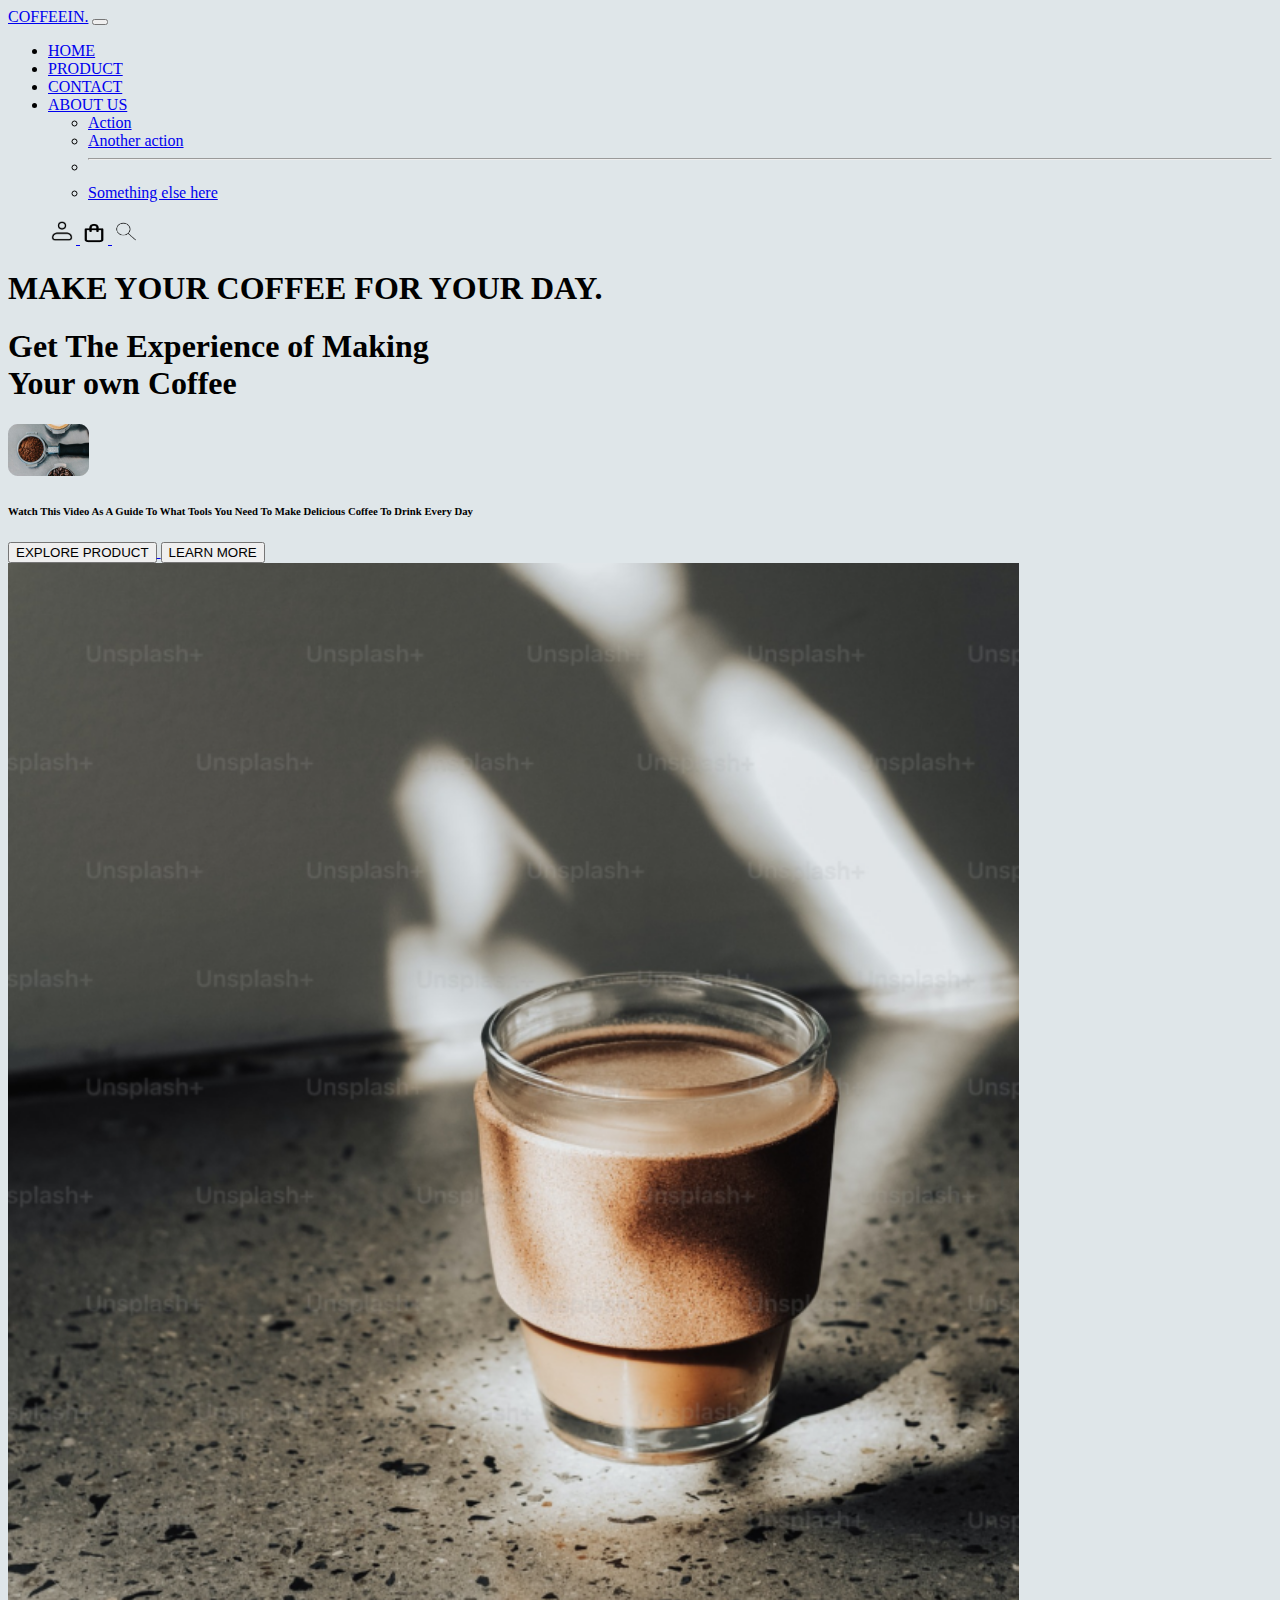
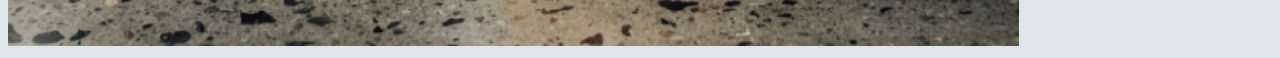
<file: index.html>
<!doctype html>
<html lang="en">
  <head>
    <meta charset="utf-8">
    <meta name="viewport" content="width=device-width, initial-scale=1">
    <title>Bootstrap demo</title>
    <link rel="stylesheet" href="style.css">
    <link href="https://cdn.jsdelivr.net/npm/bootstrap@5.3.1/dist/css/bootstrap.min.css" rel="stylesheet" integrity="sha384-4bw+/aepP/YC94hEpVNVgiZdgIC5+VKNBQNGCHeKRQN+PtmoHDEXuppvnDJzQIu9" crossorigin="anonymous">
  </head>
  <body>
    <nav class="navbar navbar-expand-lg bg-body-tertiary">
        <div class="container-fluid">
          <a class="navbar-brand fw-bold mx-3" href="#"> COFFEEIN.</a>
          <button class="navbar-toggler" type="button" data-bs-toggle="collapse" data-bs-target="#navbarSupportedContent" aria-controls="navbarSupportedContent" aria-expanded="false" aria-label="Toggle navigation">
            <span class="navbar-toggler-icon"></span>
          </button>
          <div class="collapse navbar-collapse" id="navbarSupportedContent">
            <ul class="navbar-nav me-auto mb-2 mb-lg-0 ms-5">
              <li class="nav-item">
                <a class="nav-link active fw-bold" aria-current="page" href="#">HOME</a>
              </li>
              <li class="nav-item">
                <a class="nav-link" href="#">PRODUCT</a>
              </li>
              <li class="nav-item">
                <a class="nav-link" href="#">CONTACT</a>
              </li>
                <li class="nav-item">
                    <a class="nav-link" href="#">ABOUT US</a>
                  </li>
                <ul class="dropdown-menu">
                  <li><a class="dropdown-item" href="#">Action</a></li>
                  <li><a class="dropdown-item" href="#">Another action</a></li>
                  <li><hr class="dropdown-divider"></li>
                  <li><a class="dropdown-item" href="#">Something else here</a></li>
                </ul>

              </li>
            </ul>

            <ul class="ms-auto">
              <a href="register.html" class="text-decoration-none">
                  <img src="iconamoon_profile.png" alt="" width="28">
              </a>
              <a href="cart.html" class="text-decoration-none">
                <img src="uil_cart.png" alt="" width="28">
              </a>
             
                <img src="system-uicons_search.png" alt="" width="28">
            </ul>

          
            
          </div>
        </div>
      </nav>

      <div class="row container-fluid">
        <div class="col-12 col-md-5 d-flex align-items-center">
          <div class="mx-5 text-md-start text-center">

              <h1 class="fw-medium my-3">
                MAKE YOUR COFFEE FOR YOUR DAY.
              </h1>
    
              <h1 class="fst-italic my-3">
                Get The Experience of Making 
                <br>Your own Coffee
              </h1>
              <div class="d-md-flex col-12 d-block text-center mb-3  my-5">
                <img src="Rectangle 8.png"  class="mx-3 mb-3 w-75" alt="" srcset="" >
                <h6>
                  Watch This Video As A Guide To What Tools You Need To 
                  Make Delicious Coffee To Drink Every Day
                </h6>
            </div>
            <div class="d-flex flex-wrap justify-content-center">
              <a href="ex product.html" class="text-decoration-none ">
                <button type="button" class="btn btn-dark rounded-pill mx-3 px-4 mb-3 ">EXPLORE PRODUCT</button>
              </a>
              <a href="detail.html" class="text-decoration-none">
              <button type="button" class="btn btn-outline-dark rounded-pill mx-3 px-5">LEARN MORE</button>
              </a>
            </div>
          </div>
          
          
        </div>
        <div class="col-12 d-none col-lg-7 d-md-block text-end">
          <img src="Rectangle 7.png" alt="" srcset=""  width="80%" >
        </div>

      </div>

    <script src="https://cdn.jsdelivr.net/npm/bootstrap@5.3.1/dist/js/bootstrap.bundle.min.js" integrity="sha384-HwwvtgBNo3bZJJLYd8oVXjrBZt8cqVSpeBNS5n7C8IVInixGAoxmnlMuBnhbgrkm" crossorigin="anonymous"></script>
  </body>
</html>
</file>
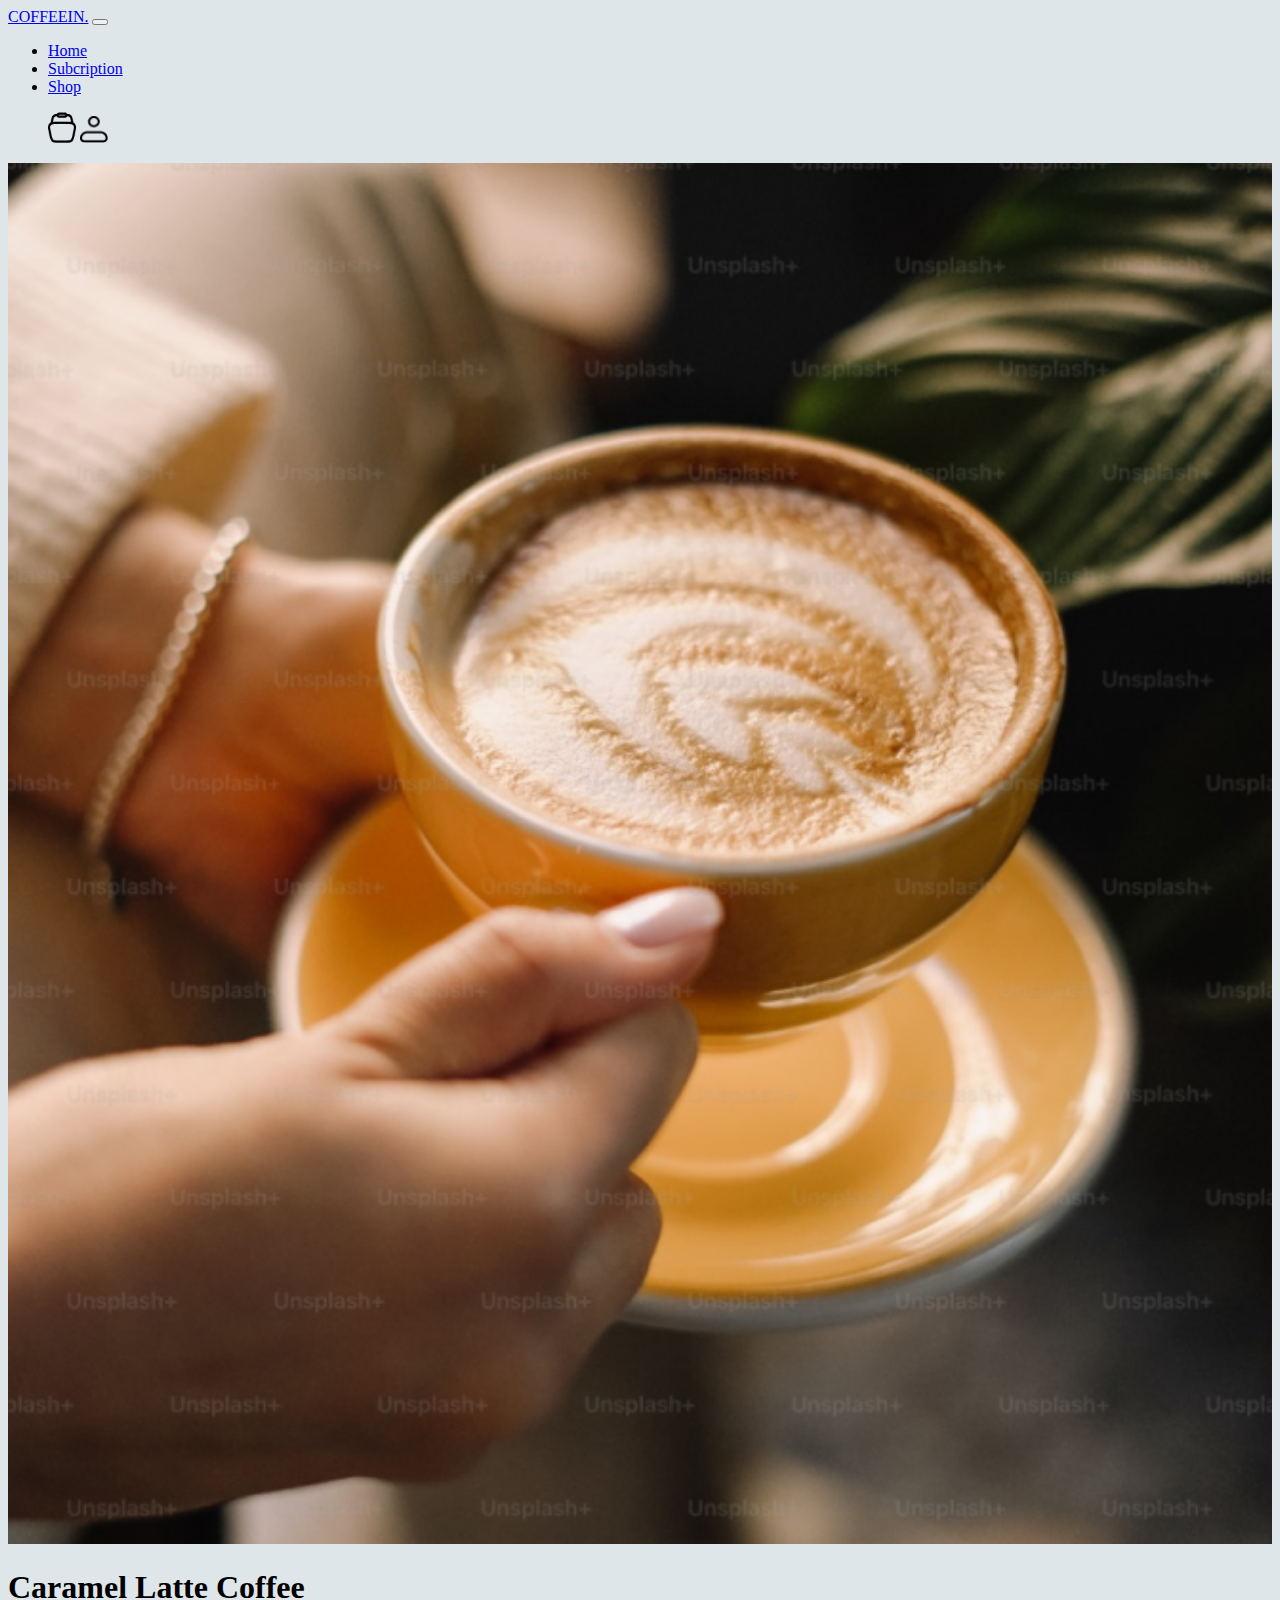
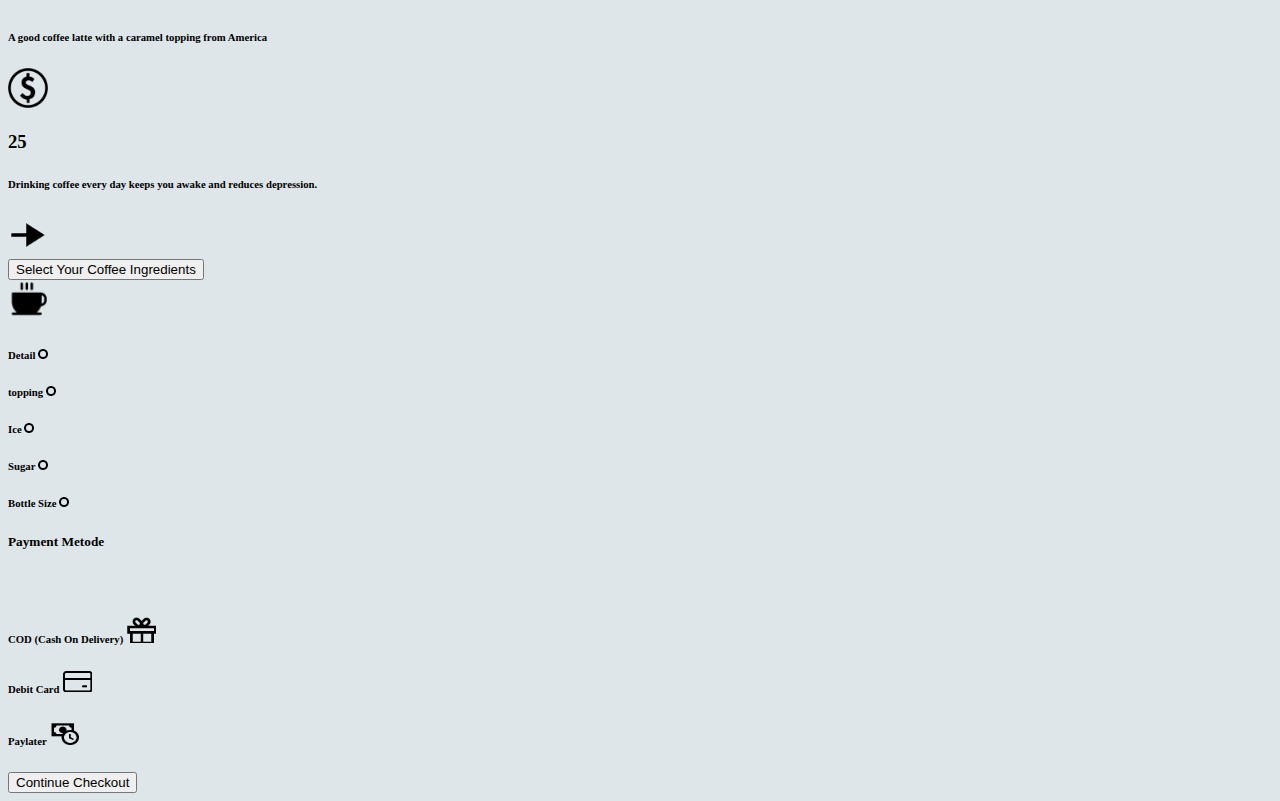
<file: cart.html>
<!DOCTYPE html>
<html lang="en">
<head>
    <meta charset="UTF-8">
    <meta name="viewport" content="width=device-width, initial-scale=1.0">
    <title>Cart</title>
    <link rel="stylesheet" href="style.css">
    <link href="https://cdn.jsdelivr.net/npm/bootstrap@5.3.1/dist/css/bootstrap.min.css" rel="stylesheet" integrity="sha384-4bw+/aepP/YC94hEpVNVgiZdgIC5+VKNBQNGCHeKRQN+PtmoHDEXuppvnDJzQIu9" crossorigin="anonymous">
</head>
<body>
    <nav class="navbar navbar-expand-lg bg-body-tertiary">
        <div class="container-fluid px-5">
        <a class="navbar-brand fw-bold" href="#"> COFFEEIN.</a>
        <button class="navbar-toggler" type="button" data-bs-toggle="collapse" data-bs-target="#navbarSupportedContent" aria-controls="navbarSupportedContent" aria-expanded="false" aria-label="Toggle navigation">
            <span class="navbar-toggler-icon"></span>
        </button>
        <div class="collapse navbar-collapse" id="navbarSupportedContent">
            <ul class="navbar-nav ms-auto mb-2 mb-lg-0 ms-5 ">
            
            <div class="d-flex justify-content-around">
                <li class="nav-item mx-5">
                <a class="nav-link fw-bolder text-black" href="#">Home</a>
                </li>
                <li class="nav-item mx-5">
                <a class="nav-link fw-bolder text-black" href="#">Subcription</a>
                </li>
                <li class="nav-item mx-5">
                    <a class="nav-link fw-bolder text-black" href="#">Shop</a>
                    </li>
                </li>
            </div>

            </ul>
                <ul class="ms-auto ">
                <img src="Vector.png" alt="" width="28">
                <img src="Group.png" alt="" width="28">
            </ul>
        </div>
        </div>

       
    </nav>

    <div class="row">
        <div class="col-12 col-md-6 text-center">
           
            <div class="text-start">
                <img src="Rectangle 59.png" alt="" srcset="" width="100%">
            </div>
        </div>

        <div class="col-12 col-md-6 my-5"> 

                <div class=" text-start">
                    <h1>
                        Caramel Latte Coffee
                    </h1>
                    <h6 class="text-secondary">
                        A good coffee latte with a caramel topping from America
                    </h6>
                    <div class="d-flex text-start align-items-center">
                        <img src="Vector (1).png" class="my-3 mx-3" width="40" ><h3>25</h3>
                    </div>
                    <h6 class="text-secondary fst-italic">
                        Drinking coffee every day keeps you awake and reduces depression. 
                    </h6>
                    
                        <div class="d-flex my-5 align-items-center">
                            <div class="text-start mx-5">
                                <img src="material-symbols_line-end-arrow.png" alt="" width="40">
                            </div>
                            
                            <button type="button" class="btn btn-dark rounded-pill">Select Your Coffee Ingredients</button>
                            <div class="mx-5">
                                <img src="ph_coffee-fill.png" alt="" width="40">
                            </div>
                        </div>

                        <div class="d-block d-md-flex align-items-center my-3">
                            <div class="text-start mx-5 w-75">
                                <h6 class="d-flex align-items-center ">
                                Detail 
                                <img src="circle.png" alt="" style="width: 10px;height: 10px;" class="ms-auto">
                                </h6>
                                <h6 class="d-flex align-items-center ">
                                topping
                                <img src="circle.png" alt="" style="width: 10px;height: 10px;" class="ms-auto">
                                </h6>
                                <h6 class="d-flex align-items-center ">
                                Ice
                                <img src="circle.png" alt="" style="width: 10px;height: 10px;" class="ms-auto">
                                </h6>
                                <h6 class="d-flex align-items-center ">
                                Sugar
                                <img src="circle.png" alt="" style="width: 10px;height: 10px;" class="ms-auto">
                                </h6>
                                <h6 class="d-flex align-items-center ">
                                Bottle Size
                                <img src="circle.png" alt="" style="width: 10px;height: 10px;" class="ms-auto">
                                </h6>
                            </div>

                            <div class="mx-5">
                                <h5 class="text-secondary fst-italic">
                                    Payment Metode 
                                </h5>
                                <br>
                                <h6 class="d-flex">
                                    COD (Cash On Delivery)
                                    <img src="cod.png" alt="" class="ms-auto" width="30">
                                </h6>
                                <h6 class=" d-flex">
                                    Debit Card
                                    <img src="debit.png" alt="" class="ms-auto" width="30">
                                </h6>
                                <h6 class=" d-flex">
                                    Paylater
                                    <img src="mdi_auto-pay.png" alt="" class="ms-auto"  width="30">
                                </h6>
                            </div>

                        </div>

                        <div class="text-start mx-5 my-3">
                            <button type="button" class="btn btn-dark rounded-pill">Continue Checkout</button>
                        </div>
                </div>
 
        </div>

        


    </div>
</body>
</html>
</file>
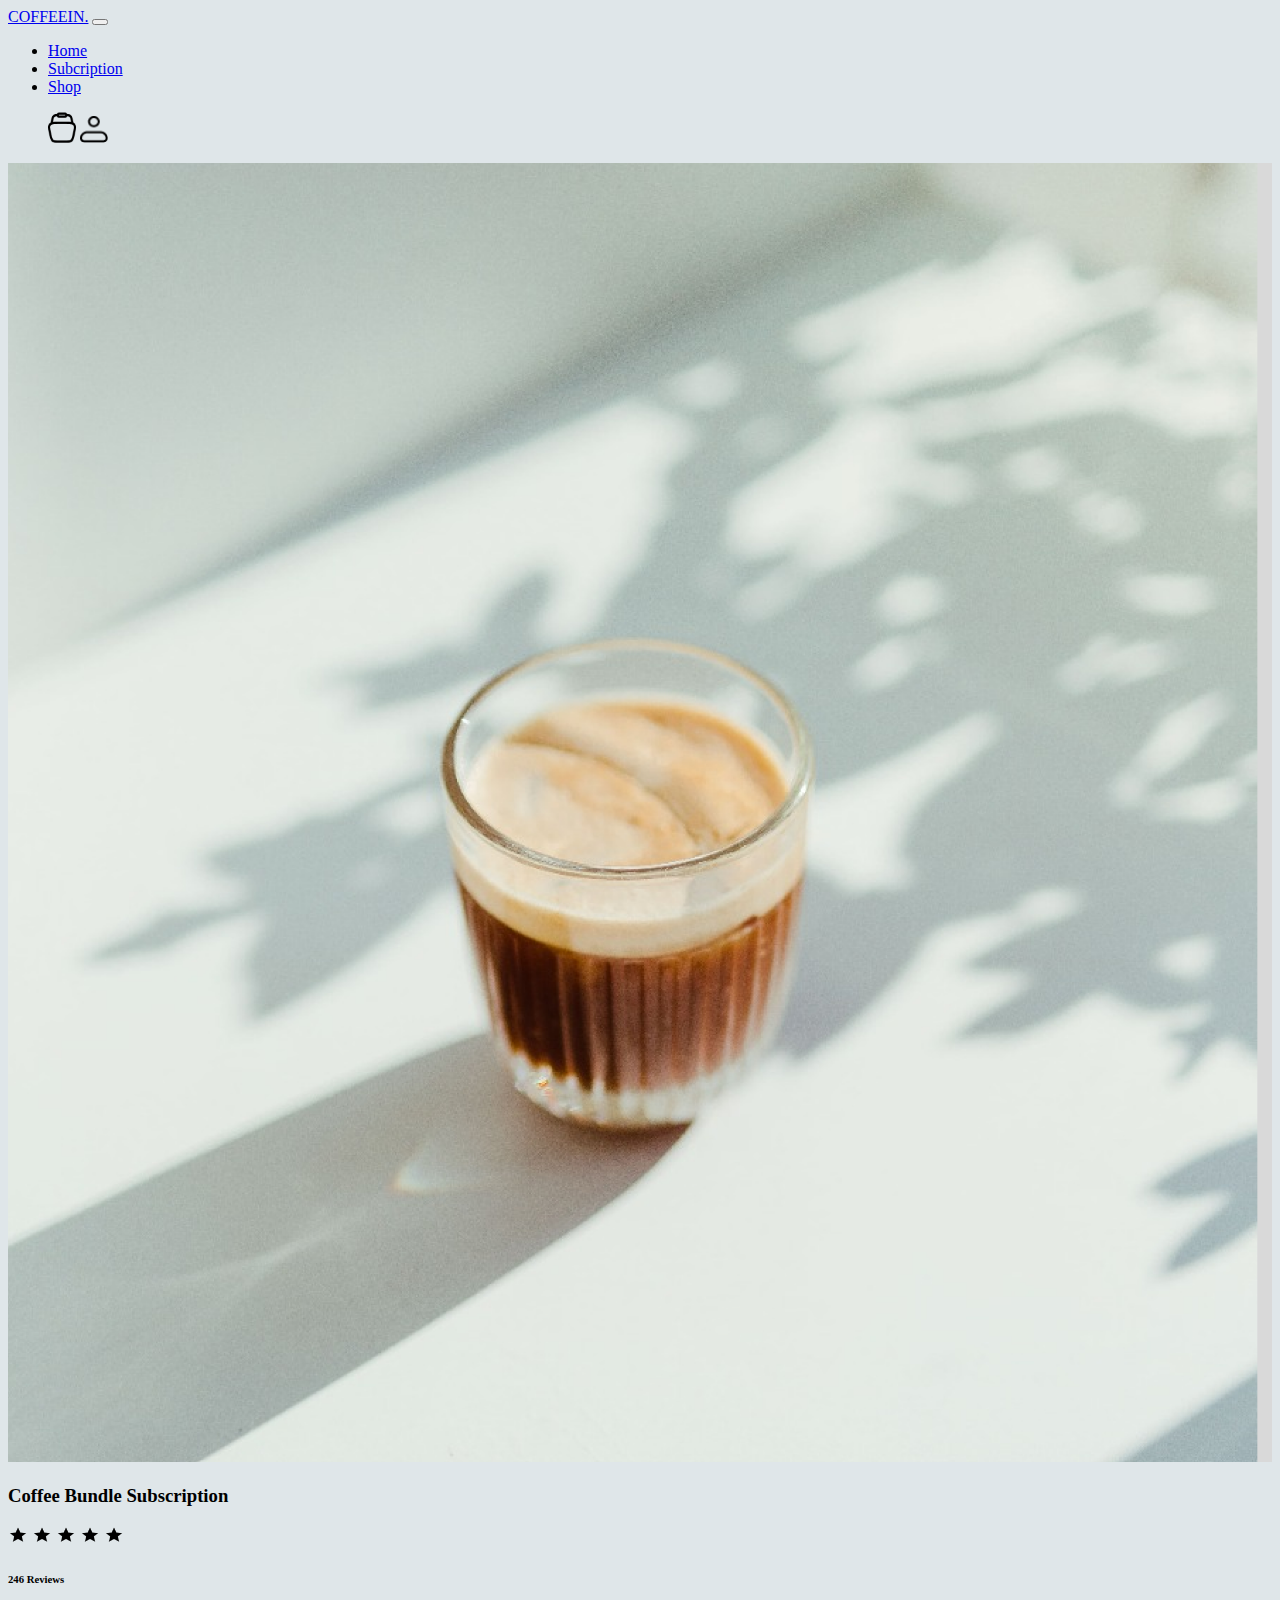
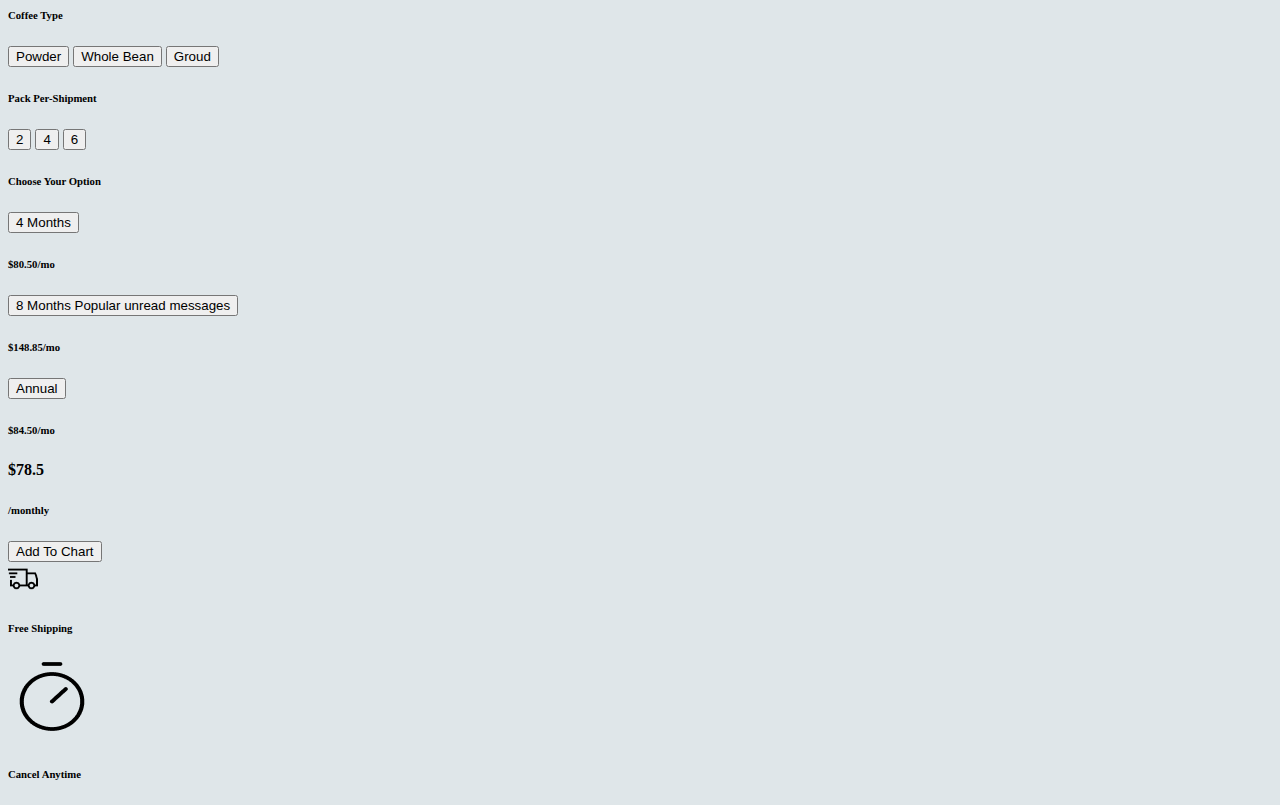
<file: detail.html>
<!DOCTYPE html>
<html lang="en">
<head>
    <meta charset="UTF-8">
    <meta name="viewport" content="width=device-width, initial-scale=1.0">
    <title>Cart</title>
    <link rel="stylesheet" href="style.css">
    <link href="https://cdn.jsdelivr.net/npm/bootstrap@5.3.1/dist/css/bootstrap.min.css" rel="stylesheet" integrity="sha384-4bw+/aepP/YC94hEpVNVgiZdgIC5+VKNBQNGCHeKRQN+PtmoHDEXuppvnDJzQIu9" crossorigin="anonymous">
</head>

<body>
    <meta charset="UTF-8">
    <meta name="viewport" content="width=device-width, initial-scale=1.0">
    <title>Cart</title>
    <link rel="stylesheet" href="style.css">
    <link href="https://cdn.jsdelivr.net/npm/bootstrap@5.3.1/dist/css/bootstrap.min.css" rel="stylesheet" integrity="sha384-4bw+/aepP/YC94hEpVNVgiZdgIC5+VKNBQNGCHeKRQN+PtmoHDEXuppvnDJzQIu9" crossorigin="anonymous">
</head>
<body>
    <nav class="navbar navbar-expand-lg bg-body-tertiary">
        <div class="container-fluid px-5">
        <a class="navbar-brand fw-bold" href="#"> COFFEEIN.</a>
        <button class="navbar-toggler" type="button" data-bs-toggle="collapse" data-bs-target="#navbarSupportedContent" aria-controls="navbarSupportedContent" aria-expanded="false" aria-label="Toggle navigation">
            <span class="navbar-toggler-icon"></span>
        </button>
        <div class="collapse navbar-collapse" id="navbarSupportedContent">
            <ul class="navbar-nav ms-auto mb-2 mb-lg-0 ms-5 ">
            
            <div class="d-flex justify-content-around">
                <li class="nav-item mx-5">
                <a class="nav-link fw-bolder text-black" href="#">Home</a>
                </li>
                <li class="nav-item mx-5">
                <a class="nav-link fw-bolder text-black" href="#">Subcription</a>
                </li>
                <li class="nav-item mx-5">
                    <a class="nav-link fw-bolder text-black" href="#">Shop</a>
                    </li>
                </li>
            </div>

            </ul>
                <ul class="ms-auto ">
                <img src="Vector.png" alt="" width="28">
                <img src="Group.png" alt="" width="28">
            </ul>
        </div>
        </div>

       
    </nav>

    <div class="row">
        <div class="col-12 col-md-5 text-center">
           
            <div class="text-start">
                <img src="Rectangle 44.png" alt="" srcset="" width="100%">
            </div>
        </div>

        <div class="col-12 col-md-5 my-3">
            <h3 class="fw-bolder">
                Coffee Bundle Subscription
            </h3>
                <div class="d-flex">
                    <img src="ic_baseline-star.png" alt="" width="20">
                    <img src="ic_baseline-star.png" alt="" width="20">
                    <img src="ic_baseline-star.png" alt="" width="20">
                    <img src="ic_baseline-star.png" alt="" width="20">
                    <img src="ic_baseline-star.png" alt="" width="20">

                    <div class="mx-3 fst-italic">
                        <h6>
                            246 Reviews
                        </h6>
                    </div>
                </div>
            
            <h6 class="my-3">
                Coffee Type
            </h6>
            <div class="d-flex">
                <button type="button" class="btn btn-dark  rounded-pill mx-2 px-4">Powder</button>
                <button type="button" class="btn btn-outline-dark link rounded-pill mx-2 px-4">Whole Bean</button>
                <button type="button" class="btn btn-dark  rounded-pill mx-2 px-4">Groud</button>
            </div>
            <h6 class="my-3">
                Pack Per-Shipment
            </h6>
            <div class="d-flex">
                <button type="button" class="btn btn-dark mx-2 px-4">2</button>
                <button type="button" class="btn btn-outline-dark lin mx-2 px-4">4</button>
                <button type="button" class="btn btn-dark mx-2 px-4">6</button>
            </div>
            <h6 class="my-3">
                Choose Your Option
            </h6>

            <div class="d-flex">
                <div class="d-flex flex-column align-items-center">
                    <button type="button" class="btn btn-dark  rounded-pill mx-2 px-4">4 Months</button>
                    <h6>
                        $80.50/mo
                    </h6>
                </div>

                <div class="d-flex flex-column align-items-center">
                    <button type="button" class="btn btn-outline-dark position-relative link rounded-pill  mx-2 px-4">
                        8 Months
                        <span class="position-absolute top-0 start-100 translate-middle badge rounded-pill bg-info ">
                            Popular
                            <span class="visually-hidden ">unread messages</span>
                          </span>
                    </button>
                    <h6>
                        $148.85/mo
                    </h6>
                </div>
                
                <div class="d-flex flex-column align-items-center">
                    <button type="button" class="btn btn-dark  rounded-pill mx-2 px-4">Annual</button>
                    <h6>
                        $84.50/mo
                    </h6>
                </div>
            </div>

            <div class="d-flex my-3 mx-2">
               <h4 class="bolder">
                $78.5
               </h4>
               <h6 class="my-1">
                /monthly
               </h6>
               <button type="button" class="btn btn-dark mx-5 px-4">Add To Chart</button>
            </div>

            <div class=" d-flex my-4 justify-content-around">
                <div class="d-flex">
                    <img src="truk.png" alt="" width="30">
                    <h6 class="my-2 mx-2">
                        Free Shipping
                    </h6>
                </div>

                <div class="d-flex">
                    <img src="ph_timer-light.png" alt="" class="w-25">
                    <h6 class="my-2 mx-2">
                       Cancel Anytime
                    </h6>
                </div>
            </div>


           
        </div>
    </div>
</body>
</file>
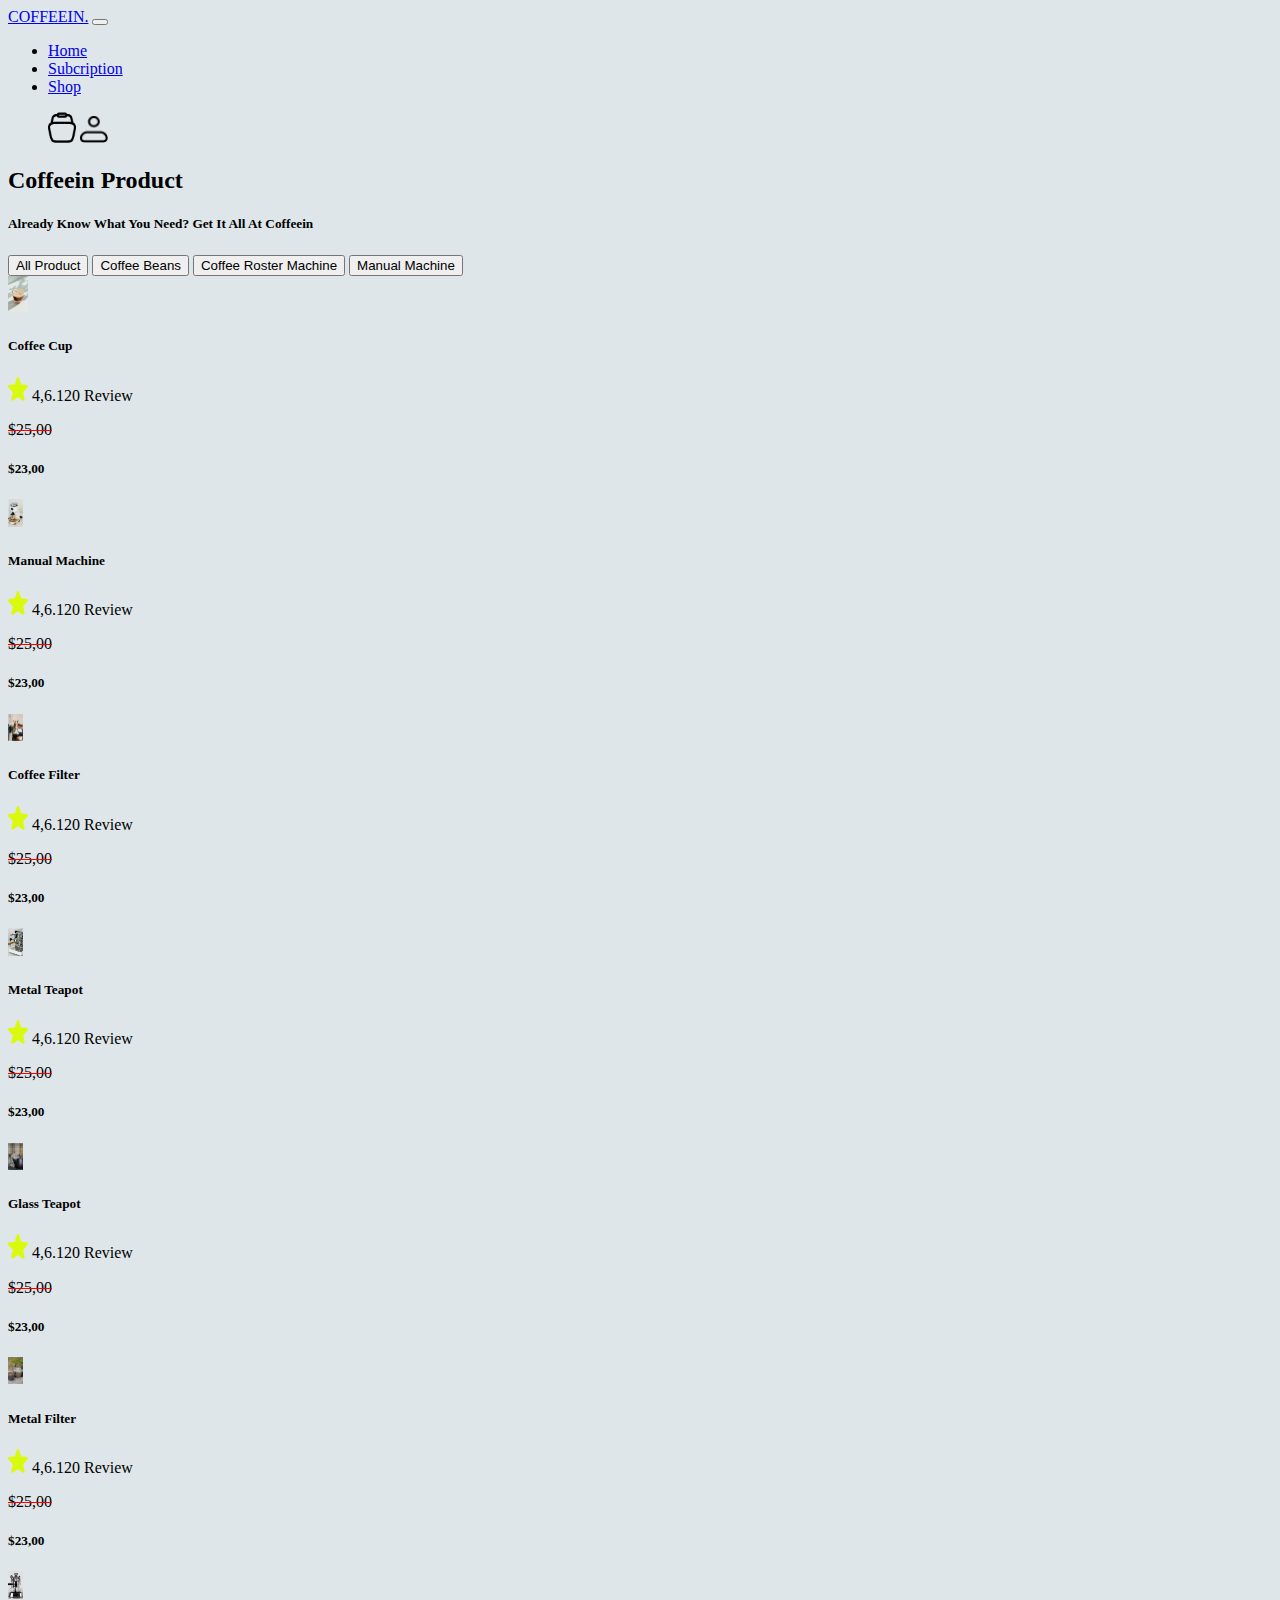
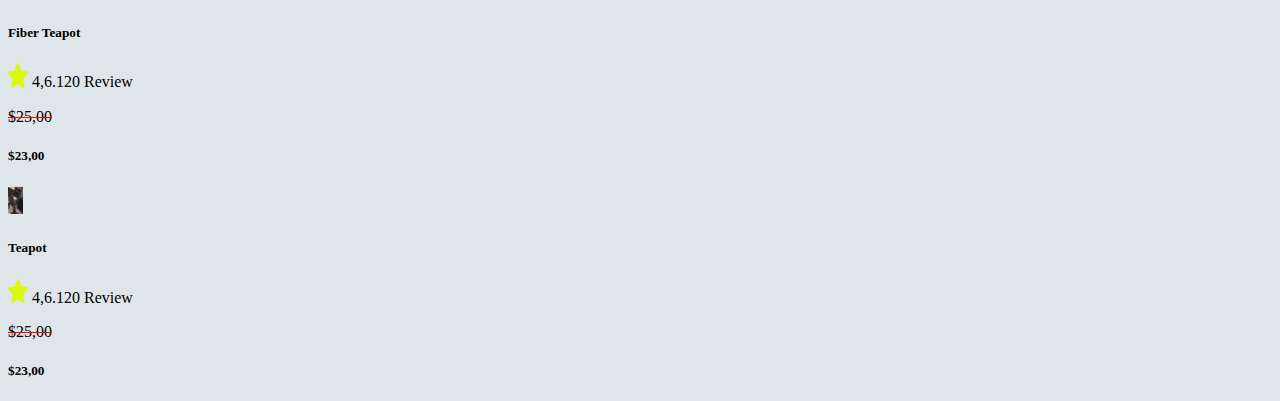
<file: ex product.html>
<!DOCTYPE html>
<html lang="en">
<head>
    <meta charset="UTF-8">
    <meta name="viewport" content="width=device-width, initial-scale=1.0">
    <title>Cart</title>
    <link rel="stylesheet" href="style.css">
    <link href="https://cdn.jsdelivr.net/npm/bootstrap@5.3.1/dist/css/bootstrap.min.css" rel="stylesheet" integrity="sha384-4bw+/aepP/YC94hEpVNVgiZdgIC5+VKNBQNGCHeKRQN+PtmoHDEXuppvnDJzQIu9" crossorigin="anonymous">
</head>
<body>
    <nav class="navbar navbar-expand-lg bg-body-tertiary">
        <div class="container-fluid px-5">
        <a class="navbar-brand fw-bold" href="#"> COFFEEIN.</a>
        <button class="navbar-toggler" type="button" data-bs-toggle="collapse" data-bs-target="#navbarSupportedContent" aria-controls="navbarSupportedContent" aria-expanded="false" aria-label="Toggle navigation">
            <span class="navbar-toggler-icon"></span>
        </button>
        <div class="collapse navbar-collapse" id="navbarSupportedContent">
            <ul class="navbar-nav ms-auto mb-2 mb-lg-0 ms-5 ">
            
            <div class="d-flex justify-content-around">
                <li class="nav-item mx-5">
                <a class="nav-link fw-bolder text-black" href="#">Home</a>
                </li>
                <li class="nav-item mx-5">
                <a class="nav-link fw-bolder text-black" href="#">Subcription</a>
                </li>
                <li class="nav-item mx-5">
                    <a class="nav-link fw-bolder text-black" href="#">Shop</a>
                    </li>
                </li>
            </div>

            </ul>
                <ul class="ms-auto ">
                <img src="Vector.png" alt="" width="28">
                <img src="Group.png" alt="" width="28">
            </ul>
        </div>
        </div>

       
    </nav>

    <div class="text-center my-3">
        <h2>
            Coffeein Product 
        </h2>
        <h5 class="fst-italic">
            Already Know What You Need? Get It All At Coffeein
        </h5>

        <div class="my-3">
            <button type="button" class="btn btn-dark rounded-pill  px-4 my-2">All Product</button>
            <button type="button" class="btn btn-outline-dark rounded-pill  px-4 my-2">Coffee Beans</button>
            <button type="button" class="btn btn-outline-dark rounded-pill  px-4 my-2">Coffee Roster Machine</button>
            <button type="button" class="btn btn-outline-dark rounded-pill px-4 my-2">Manual Machine</button>
        </div>

       

    </div>

    <div class="row">
        <div class="col-12 col-md-3">
            <div class="card mx-auto my-3" style="width:18rem;">
                <img src="Rectangle 45.png" class="card-img-top p-5" alt="..." width="20">
                <div class="card-body d-flex justify-content-center align-items-center">
                    <div>
                        <h5 class="card-title">
                            Coffee Cup
                        </h5>
                        <p class="card-text d-flex">
                            <img src="Bintang.png" alt="" width="20" > 
                            4,6.120 Review
                        </p>
                    </div>
                
                    <div class="mx-3">
                        <div class="harga">
                            $25,00
                        </div>
                        <h5>
                            $23,00
                        </h5>
                    </div>
                </div>
            </div>
        </div>
        <div class="col-12 col-md-3 ">

            <div class="card mx-auto my-3" style="width:18rem;">
                <img src="Rectangle 19.png" class="card-img-top p-5" alt="..." width="15">
                <div class="card-body d-flex justify-content-center align-items-center">
                    <div>
                        <h5 class="card-title">
                            Manual Machine
                        </h5>
                        <p class="card-text d-flex">
                            <img src="Bintang.png" alt="" width="20" > 
                            4,6.120 Review
                        </p>
                    </div>
                
                    <div class="mx-3">
                        <div class="harga">
                            $25,00
                        </div>
                        <h5>
                            $23,00
                        </h5>
                    </div>
                </div>
            </div>

        </div>

        <div class="col-12 col-md-3">

            <div class="card mx-auto my-3" style="width:18rem;">
                <img src="Rectangle 27.png" class="card-img-top p-5" alt="..." width="15">
                <div class="card-body d-flex justify-content-center align-items-center">
                    <div>
                        <h5 class="card-title">
                            Coffee Filter
                        </h5>
                        <p class="card-text d-flex">
                            <img src="Bintang.png" alt="" width="20" > 
                            4,6.120 Review
                        </p>
                    </div>
                
                    <div class="mx-3">
                        <div class="harga">
                            $25,00
                        </div>
                        <h5>
                            $23,00
                        </h5>
                    </div>
                </div>
            </div>

        </div>
        <div class="col-12 col-md-3">

            <div class="card mx-auto my-3" style="width:18rem;">
                <img src="Rectangle 28.png" class="card-img-top p-5" alt="..." width="15">
                <div class="card-body d-flex justify-content-center align-items-center">
                    <div>
                        <h5 class="card-title">
                            Metal Teapot
                        </h5>
                        <p class="card-text d-flex">
                            <img src="Bintang.png" alt="" width="20" > 
                            4,6.120 Review
                        </p>
                    </div>
                
                    <div class="mx-3">
                        <div class="harga">
                            $25,00
                        </div>
                        <h5>
                            $23,00
                        </h5>
                    </div>
                </div>
            </div>

        </div>

        <div class="col-12 col-md-3">

            <div class="card mx-auto my-3" style="width:18rem;">
                <img src="teapot.png" class="card-img-top p-5" alt="..." width="15">
                <div class="card-body d-flex justify-content-center align-items-center">
                    <div>
                        <h5 class="card-title">
                            Glass Teapot
                        </h5>
                        <p class="card-text d-flex">
                            <img src="Bintang.png" alt="" width="20" > 
                            4,6.120 Review
                        </p>
                    </div>
                
                    <div class="mx-3">
                        <div class="harga">
                            $25,00
                        </div>
                        <h5>
                            $23,00
                        </h5>
                    </div>
                </div>
            </div>

        </div>




            <div class="col-12 col-md-3">

                <div class="card mx-auto my-3" style="width:18rem;">
                    <img src="Rectangle 42.png" class="card-img-top p-5" alt="..." width="15">
                    <div class="card-body d-flex justify-content-center align-items-center">
                        <div>
                            <h5 class="card-title">
                                Metal Filter
                            </h5>
                            <p class="card-text d-flex">
                                <img src="Bintang.png" alt="" width="20" > 
                                4,6.120 Review
                            </p>
                        </div>
                    
                        <div class="mx-3">
                            <div class="harga">
                                $25,00
                            </div>
                            <h5>
                                $23,00
                            </h5>
                        </div>
                    </div>
                </div>
    
            </div>

            <div class="col-12 col-md-3">

                <div class="card mx-auto my-3" style="width:18rem;">
                    <img src="Rectangle 41.png" class="card-img-top p-5" alt="..." width="15">
                    <div class="card-body d-flex justify-content-center align-items-center">
                        <div>
                            <h5 class="card-title">
                                Fiber Teapot
                            </h5>
                            <p class="card-text d-flex">
                                <img src="Bintang.png" alt="" width="20" > 
                                4,6.120 Review
                            </p>
                        </div>
                    
                        <div class="mx-3">
                            <div class="harga">
                                $25,00
                            </div>
                            <h5>
                                $23,00
                            </h5>
                        </div>
                    </div>
                </div>
    
            </div>

            <div class="col-12 col-md-3">

                <div class="card mx-auto my-3" style="width:18rem;">
                    <img src="Rectangle 43.png" class="card-img-top p-5" alt="..." width="15">
                    <div class="card-body d-flex justify-content-center align-items-center">
                        <div>
                            <h5 class="card-title">
                                Teapot
                            </h5>
                            <p class="card-text d-flex">
                                <img src="Bintang.png" alt="" width="20" > 
                                4,6.120 Review
                            </p>
                        </div>
                    
                        <div class="mx-3">
                            <div class="harga">
                                $25,00
                            </div>
                            <h5>
                                $23,00
                            </h5>
                        </div>
                    </div>
                </div>
    
            </div>

            
    
        
        

    </div>
</file>
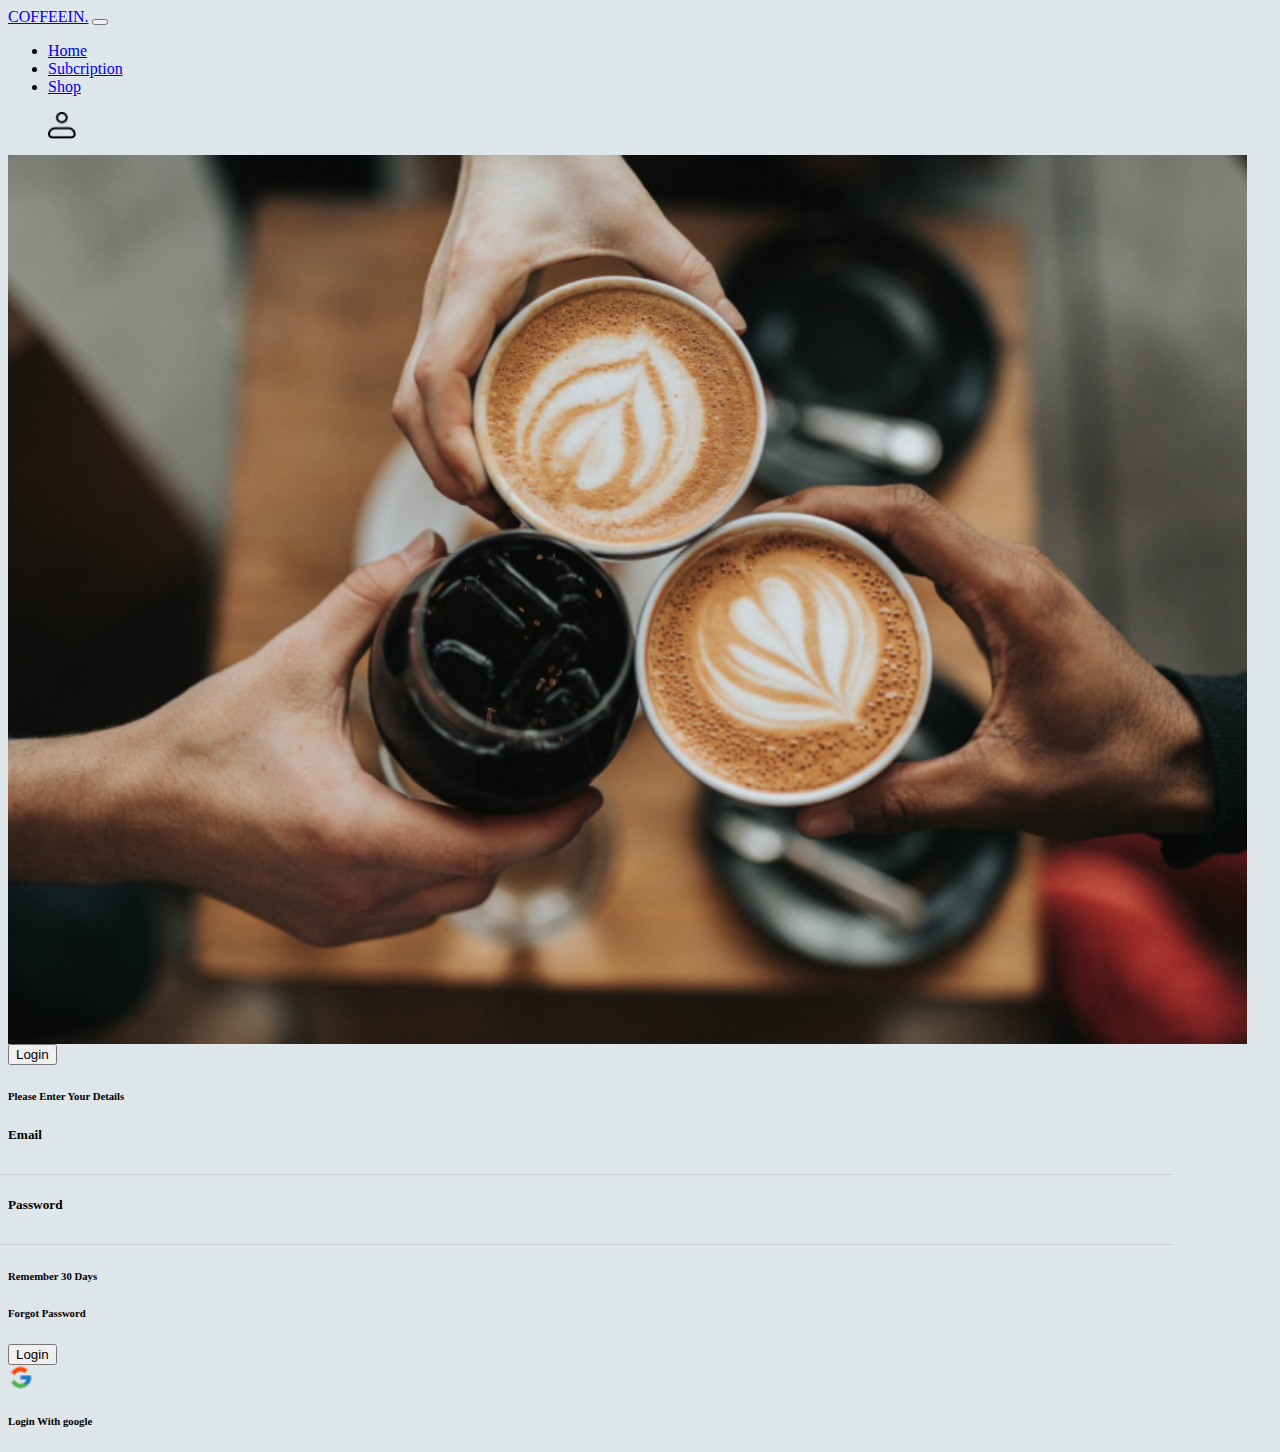
<file: login.html>
<head>
    <meta charset="utf-8">
    <meta name="viewport" content="width=device-width, initial-scale=1">
    <title>Login</title>
    <link rel="stylesheet" href="style.css">
    <link href="https://cdn.jsdelivr.net/npm/bootstrap@5.3.1/dist/css/bootstrap.min.css" rel="stylesheet" integrity="sha384-4bw+/aepP/YC94hEpVNVgiZdgIC5+VKNBQNGCHeKRQN+PtmoHDEXuppvnDJzQIu9" crossorigin="anonymous">
  </head>

<body>

            <nav class="navbar navbar-expand-lg bg-body-tertiary">
                <div class="container-fluid px-5">
                <a class="navbar-brand fw-bold" href="#"> COFFEEIN.</a>
                <button class="navbar-toggler" type="button" data-bs-toggle="collapse" data-bs-target="#navbarSupportedContent" aria-controls="navbarSupportedContent" aria-expanded="false" aria-label="Toggle navigation">
                    <span class="navbar-toggler-icon"></span>
                </button>
                <div class="collapse navbar-collapse" id="navbarSupportedContent">
                    <ul class="navbar-nav ms-auto mb-2 mb-lg-0 ms-5 ">
                    
                    <div class="d-flex justify-content-around">
                        <li class="nav-item mx-5">
                        <a class="nav-link fw-bolder text-black" href="#">Home</a>
                        </li>
                        <li class="nav-item mx-5">
                        <a class="nav-link fw-bolder text-black" href="#">Subcription</a>
                        </li>
                        <li class="nav-item mx-5">
                            <a class="nav-link fw-bolder text-black" href="#">Shop</a>
                            </li>
                        </li>
                    </div>

                    </ul>
                        <ul class="ms-auto ">
                        <img src="Group.png" alt="" width="28">
                    </ul>
                </div>
                </div>
            </nav>

           
            
            
            <div class="row">
                <div class="col-12 col-md-7  text-end">
                    <img src="Rectangle 62.png" alt="" srcset="" width="98%">
                </div>
                <div class="col-12 col-md-5 text-center">
                    <a href="profile.html">
                        <button type="button" class="btn btn-outline-dark rounded-pill my-5 px-5 ">Login</button>
                    </a>
                    <h6 class="text-secondary">
                        Please Enter Your Details
                    </h6>

                    <div class="d-flex justify-content-center">

                        <div class="w-75">
                            <div class="text-start mx-5 ">
                                <h5 class="text-black">
                                    Email
                                </h5> 
                                <input type="text"  class="text ms-2" >
                                <span class="line"></span>
                            </div>
                
                            <div class="text-start mx-5 my-3">
                                <h5 class="text-black">
                                    Password
                                </h5> 
                                <input type="text"  class="text ms-2" >
                                <span class="line"></span>
                                <div class="d-flex justify-content-around">
                                    
                                    <h6 class="my-3 ">
                                        Remember 30 Days
                                    </h6>
                                    
                                    
                                    <h6 class="my-3">
                                        Forgot Password
                    
                                    </h6>
                                </div>
                            </div>
                            <button type="button" class="btn btn-dark rounded-pill mx-3 px-5 ">Login</button>
                            <div class="d-flex justify-content-center my-3">
                            <img src="flat-color-icons_google.png" alt="" width="25">
                            <h6 class="mx-3">
                                Login With google
                            </h6>
                            </div>
                        </div>
                    </div>

                
                </div>
                
               
            </div>

</body>
</file>
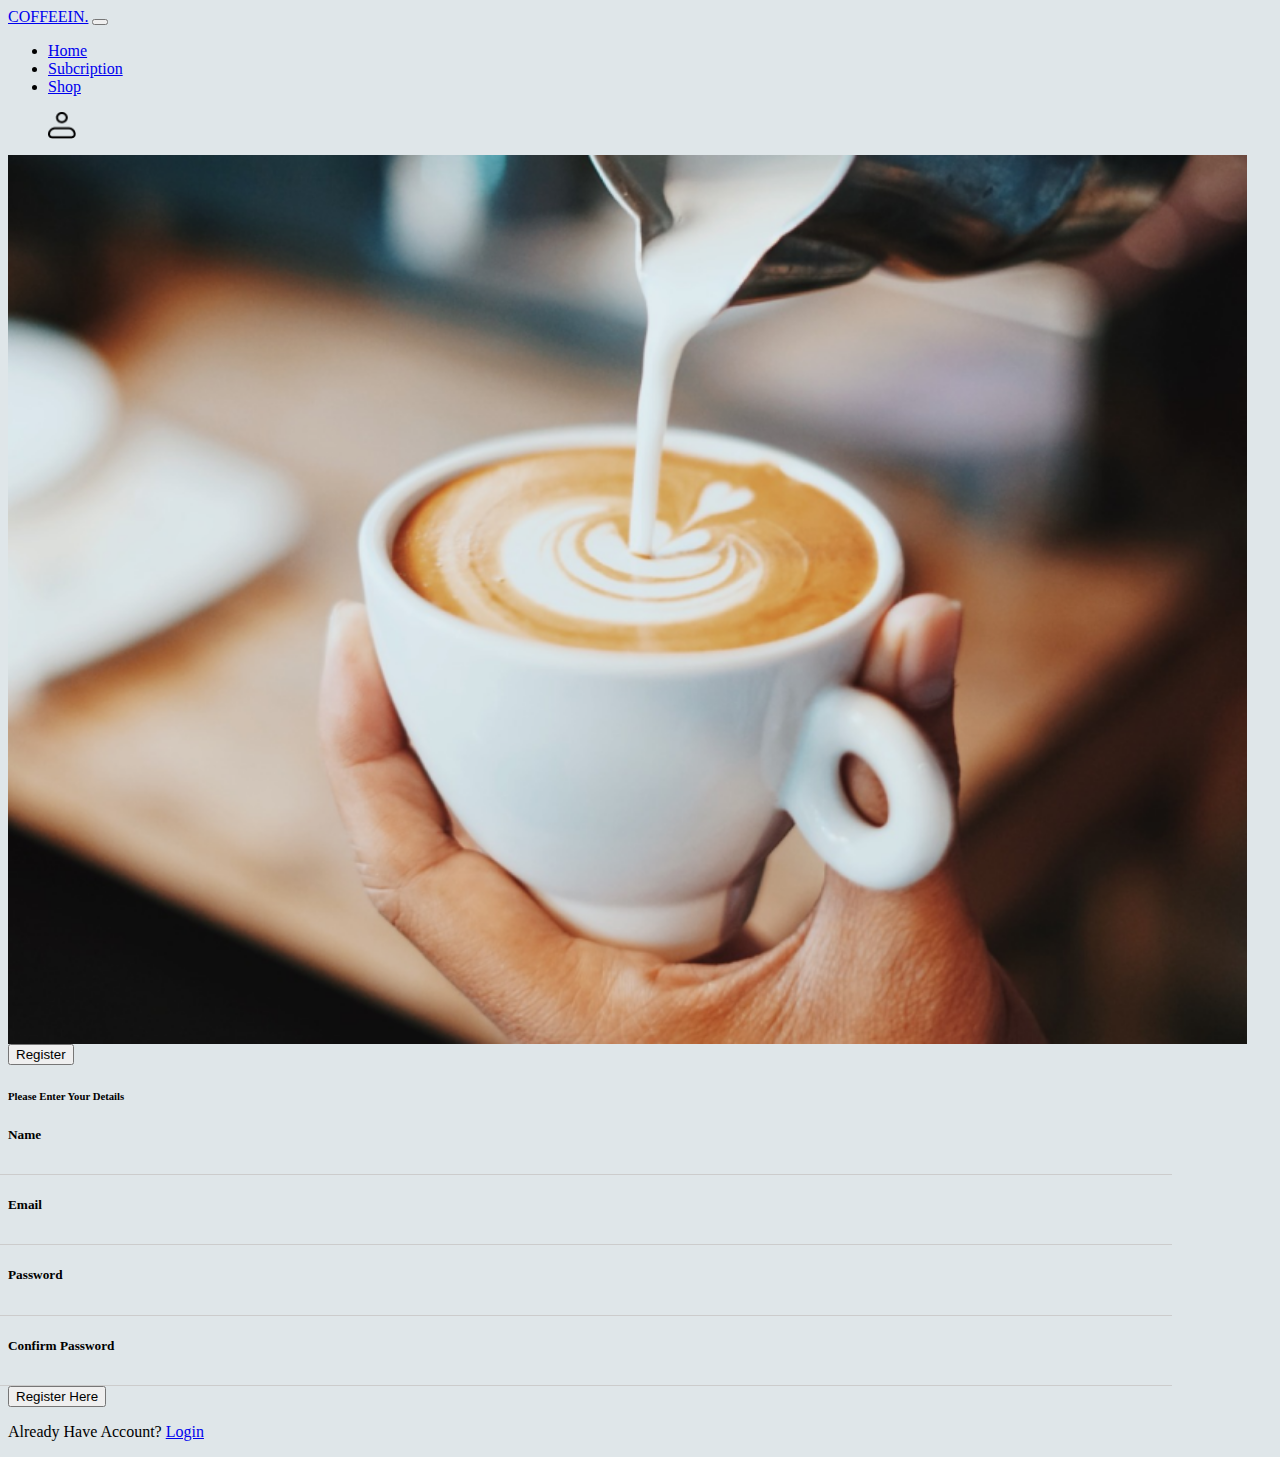
<file: register.html>
<head>
    <meta charset="utf-8">
    <meta name="viewport" content="width=device-width, initial-scale=1">
    <title>Register</title>
    <link rel="stylesheet" href="style.css">
    <link href="https://cdn.jsdelivr.net/npm/bootstrap@5.3.1/dist/css/bootstrap.min.css" rel="stylesheet" integrity="sha384-4bw+/aepP/YC94hEpVNVgiZdgIC5+VKNBQNGCHeKRQN+PtmoHDEXuppvnDJzQIu9" crossorigin="anonymous">
  </head>

<body>

        <nav class="navbar navbar-expand-lg bg-body-tertiary">
            <div class="container-fluid px-5">
            <a class="navbar-brand fw-bold" href="#"> COFFEEIN.</a>
            <button class="navbar-toggler" type="button" data-bs-toggle="collapse" data-bs-target="#navbarSupportedContent" aria-controls="navbarSupportedContent" aria-expanded="false" aria-label="Toggle navigation">
                <span class="navbar-toggler-icon"></span>
            </button>
            <div class="collapse navbar-collapse" id="navbarSupportedContent">
                <ul class="navbar-nav ms-auto mb-2 mb-lg-0 ms-5 ">
                
                <div class="d-flex justify-content-around">
                    <li class="nav-item mx-5">
                    <a class="nav-link fw-bolder text-black" href="#">Home</a>
                    </li>
                    <li class="nav-item mx-5">
                    <a class="nav-link fw-bolder text-black" href="#">Subcription</a>
                    </li>
                    <li class="nav-item mx-5">
                        <a class="nav-link fw-bolder text-black" href="#">Shop</a>
                        </li>
                    </li>
                </div>

                </ul>
                    <ul class="ms-auto ">
                    <img src="Group.png" alt="" width="28">
                </ul>
            </div>
            </div>
        </nav>

    
    
<div class="row">
    <div class="col-12 col-md-7 text-center">

        <div class="text-start">
            <img src="Rectangle 64.png" alt="" srcset="" width="98%">
        </div>
    </div>
    
    <div class="col-12 col-md-5">
   

        <div class="d-flex justify-content-center">

            <div class="w-75 text-center">
                <button type="button" class="btn btn-outline-dark rounded-pill my-5 px-5 ">Register</button>
                    
                <h6 class="text-secondary">
                    Please Enter Your Details
                </h6>

                <div class="text-start mx-5 ">
                    <h5 class="text-black">
                        Name
                    </h5> 
                    <input type="text"  class="text ms-2" >
                    <span class="line"></span>
                </div>
    
                <div class="text-start mx-5 my-3">
                    <h5 class="text-black">
                            Email
                    </h5> 
                    <input type="text"  class="text ms-2" >
                    <span class="line"></span>
                </div>
            
                <div class="text-start mx-5 my-3">
                    <h5 class="text-black">
                        Password
                    </h5> 
                    <input type="text"  class="text ms-2" >
                    <span class="line"></span>
                </div>

                <div class="text-start mx-5 my-3">
                    <h5 class="text-black">
                        Confirm Password
                    </h5> 
                    <input type="text"  class="text ms-2" >
                    <span class="line"></span>
                </div>

                <button type="button" class="btn btn-dark rounded-pill mx-3 px-5">Register Here</button>
                

                <p class="my-3">
                    Already Have Account? <a href="login.html">Login</a>
                </p>
                
            </div>

              
        </div>
        

</div>
</body>
</file>
<file: style.css>
body {
    background-color: #dfe6e9;
  }
  
  .container { 
    height: 180px;
    width: 290px;
  }
  
  input[type="text"] {
    color: #f53b57
  }

  .text {
    background-color: transparent;
    border: none;
    border-bottom: 1px solid #CCC;
    color: #555;
    font-size: 16px;
    left: 0%;
    margin: -25px 0 0 -100px;
    padding: 8px 0px;
    position: relative;
    top: 50%;
    width: 100%;
  
    &:focus {
      outline: none;    
    }
  }
  
  .text:focus+.line {
    transform: scale(1);
  }
  
  .line {

    height: 2.5px;
    left: 24px;
    margin-top: 4px;
    position: absolute;
    top: 128px;
    transform: scale(0, 1);
    transition: all 0.5s linear;
    width: 100%;
  }

  .harga{
    text-decoration: line-through red;
  }
</file>
